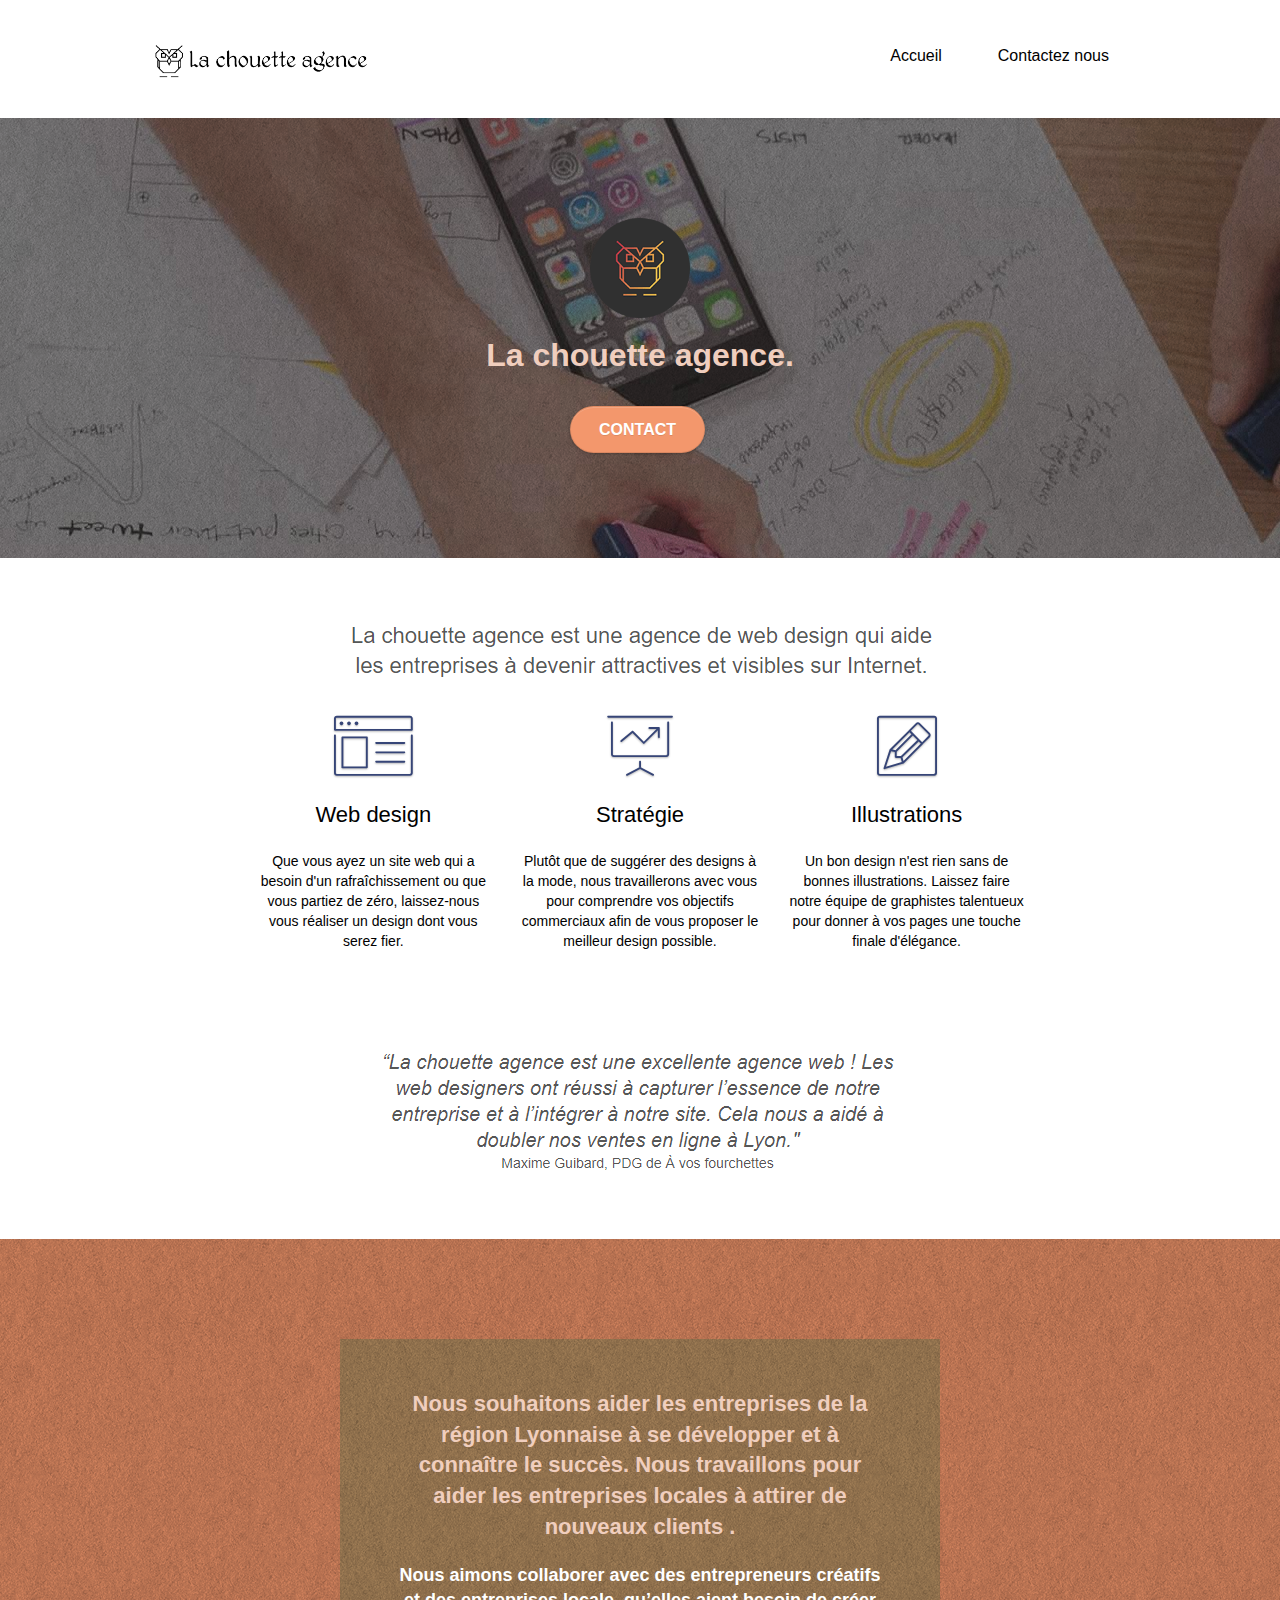
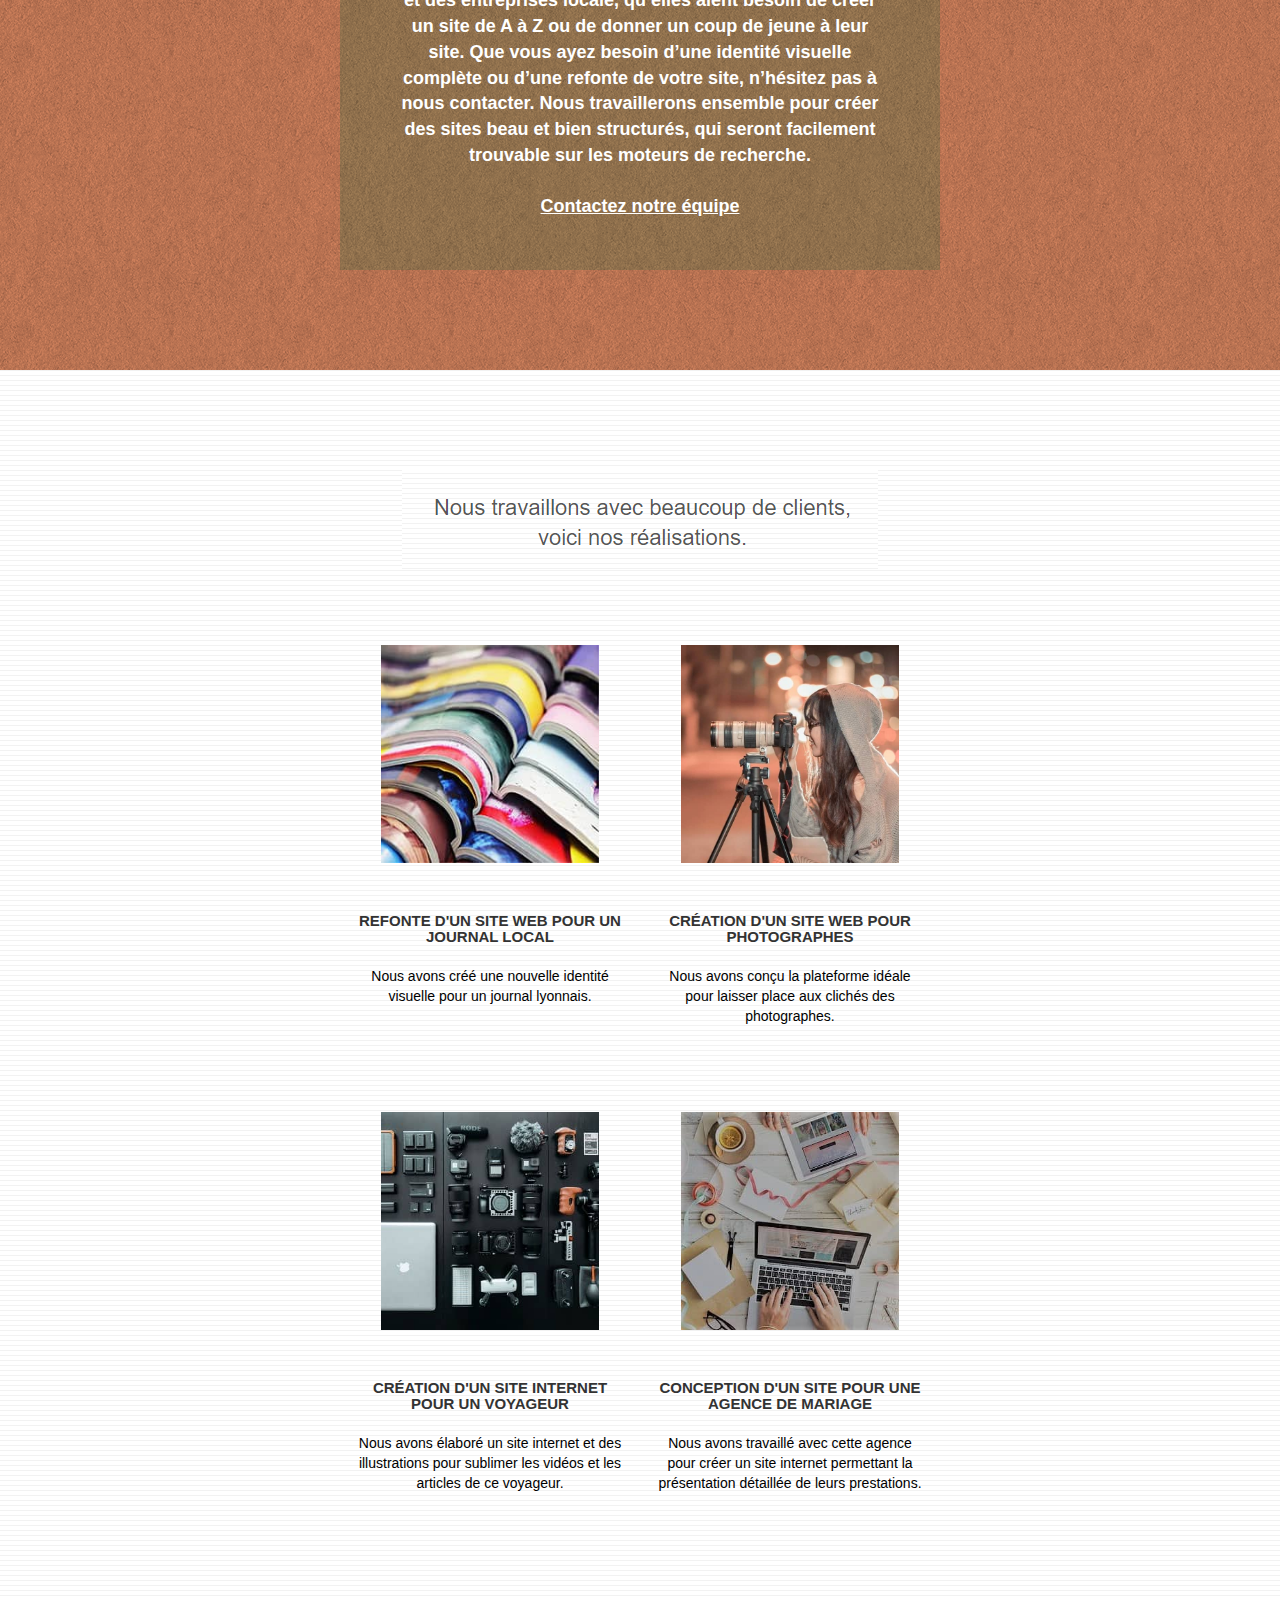
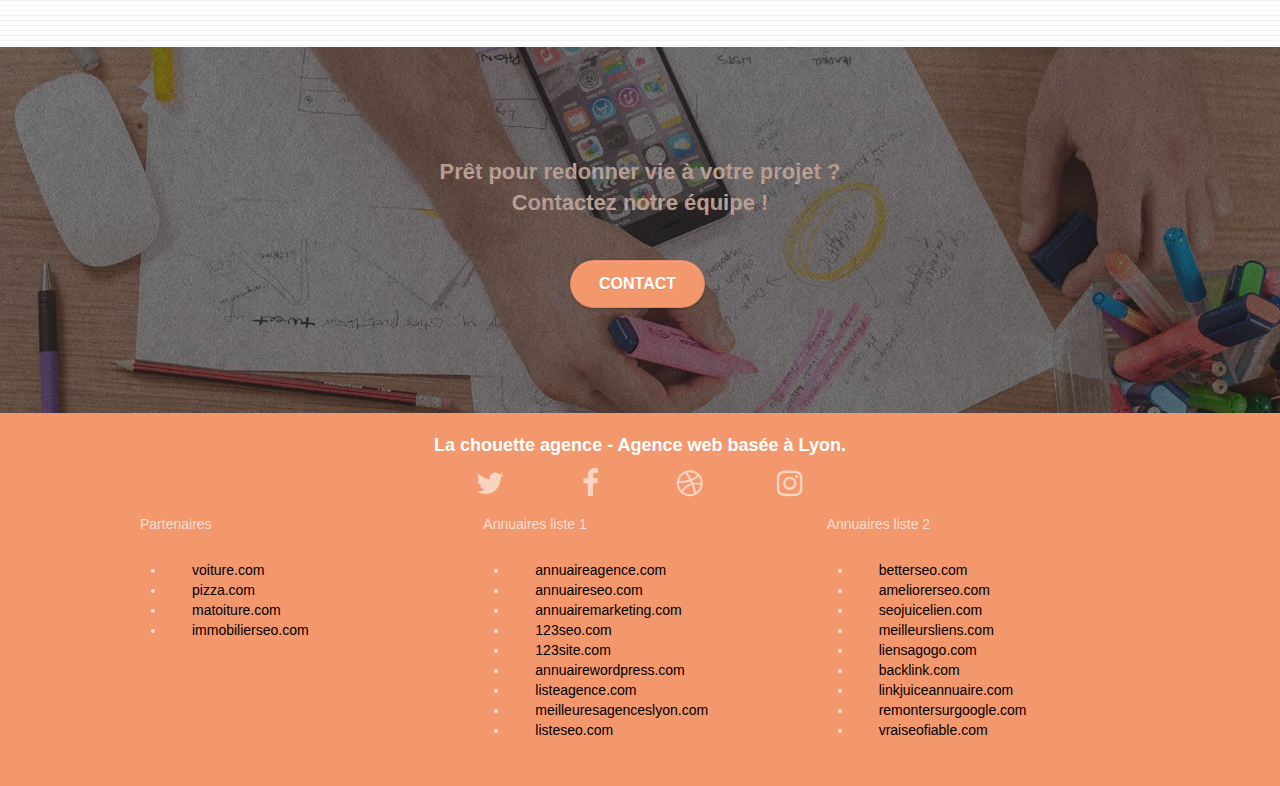
<file: index.html>
<!DOCTYPE html>
<html lang="fr">
  <head>
    <meta charset="utf-8" />
    <meta
      name="keywords"
      content="seo, google, site web, site internet, agence design lyon, agence design, agence design,agence design,agence design,agence design,agence design,agence design,agence design,agence design"
    />
    <meta
      name="description"
      content="La chouette agence est une agence de web design qui aide les entreprises à devenir attractives et visibles sur Internet."
    />
    <meta
      name="viewport"
      content="width=device-width, initial-scale=1.0, viewport-fit=cover"
    />
    <link rel="shortcut icon" type="image/png" href="favicon.jpg" />

    <link rel="stylesheet" type="text/css" href="./css/bootstrap.css" />
    <link rel="stylesheet" type="text/css" href="style.css" />
    <link rel="stylesheet" type="text/css" href="./css/font-awesome.css" />
    <link rel="stylesheet" type="text/css" href="./css/et-line.css" />

    <script defer src="./js/jquery-2.1.0.js"></script>
    <script defer src="./js/bootstrap.js"></script>
    <script defer src="./js/blocs.js"></script>
    <script defer src="./js/jquery.touchSwipe.js"></script>
    <script async src="./js/gmaps.js"></script>

    <title>Entreprise webdesign Lyon La Chouette Agence</title>

    <!-- Analytics -->

    <!-- Analytics END -->
  </head>
  <body>
    <!-- Principal conteneur -->
    <div class="page-container">
      <!-- bloc-0 -->
      <div class="bloc bgc-white l-bloc" id="bloc-0">
        <div class="container bloc-sm">
          <nav class="navbar row">
            <div class="navbar-header">
              <a class="navbar-brand" href="index.html"
                ><img
                  src="img/la-chouette-agence.png"
                  alt="logo la chouette agence"
                  height="40"
              /></a>
              <button
                id="nav-toggle"
                type="button"
                class="ui-navbar-toggle navbar-toggle"
                data-toggle="collapse"
                data-target=".navbar-1"
              >
                <span class="sr-only">Toggle navigation</span
                ><span class="icon-bar"></span><span class="icon-bar"></span
                ><span class="icon-bar"></span>
              </button>
            </div>
            <div class="collapse navbar-collapse navbar-1 special-dropdown-nav">
              <ul class="site-navigation nav navbar-nav">
                <li>
                  <a href="index.html">Accueil</a>
                </li>
                <li></li>
                <li>
                  <a href="contact.html">Contactez nous</a>
                </li>
              </ul>
            </div>
          </nav>
        </div>
      </div>
      <!-- bloc-0 END -->

      <!-- bloc-1-presentation -->
      <div
        class="
          bloc
          bgc-dark-slate-blue
          bg-banniere
          d-bloc
          bg-t-edge
          bloc-bg-texture
          texture-paper
          b-parallax
        "
        id="bloc-1-hero"
      >
        <div class="container bloc-lg">
          <div class="row tight-width-whitespace">
            <div class="col-sm-12">
              <img
                src="img/logo.png"
                class="center-block image-resize-mode"
                width="100"
                alt="logo menu"
              />
              <h1 class="text-center hero-bloc-text tc-white">
                La chouette agence.
              </h1>
              <div class="text-center">
                <a
                  href="contact.html"
                  class="
                    btn btn-lg btn-clean btn-rd
                    cta-hero
                    btn-atomic-tangerine
                  "
                  id="cta-hero"
                  >Contact</a
                >
              </div>
            </div>
          </div>
        </div>
      </div>
      <!-- bloc-1-presentation END -->

      <!-- bloc-2-services -->
      <div class="bloc bgc-white l-bloc" id="bloc-2-services">
        <div class="container bloc-md">
          <div class="row">
            <div class="col-sm-12 text-center">
              <img alt="web design" src="img/title.png" />
            </div>
          </div>
          <div class="row voffset-lg med-width-whitespace">
            <div class="col-sm-4">
              <div class="text-center">
                <span
                  class="
                    et-icon-browser
                    sm-shadow
                    icon-dark-slate-blue
                    icons
                    icon-lg
                  "
                ></span>
              </div>
              <h2 class="mg-md text-center">Web design</h2>
              <p class="text-center">
                Que vous ayez un site web qui a besoin d'un rafraîchissement ou
                que vous partiez de zéro, laissez-nous vous réaliser un design
                dont vous serez fier.
              </p>
            </div>
            <div class="col-sm-4">
              <div class="text-center">
                <span
                  class="
                    et-icon-presentation
                    sm-shadow
                    icon-dark-slate-blue
                    icons
                    icon-lg
                  "
                ></span>
              </div>
              <h2 class="mg-md text-center">Stratégie</h2>
              <p class="text-center">
                Plutôt que de suggérer des designs à la mode, nous travaillerons
                avec vous pour comprendre vos objectifs commerciaux afin de vous
                proposer le meilleur design possible.<br />
              </p>
            </div>
            <div class="col-sm-4">
              <div class="text-center">
                <span
                  class="
                    et-icon-edit
                    sm-shadow
                    icon-dark-slate-blue
                    icons
                    icon-lg
                  "
                ></span>
              </div>
              <h2 class="mg-md text-center">Illustrations</h2>
              <p class="text-center">
                Un bon design n'est rien sans de bonnes illustrations. Laissez
                faire notre équipe de graphistes talentueux pour donner à vos
                pages une touche finale d'élégance.
              </p>
            </div>
          </div>
          <div class="row voffset-lg voffset">
            <div class="col-xs-12 col-md-8 col-md-offset-2 text-center">
              <img alt="Illustrations" src="img/citation.png" />
            </div>
          </div>
        </div>
      </div>
      <!-- bloc-2-services END -->

      <!-- bloc-3-what-i-do -->
      <div
        class="
          bloc
          tc-white
          bgc-atomic-tangerine
          bg-presentation
          d-bloc
          bloc-bg-texture
          texture-paper
          b-parallax
        "
        id="bloc-3-what-i-do"
      >
        <div class="container bloc-lg">
          <div class="row tight-width-whitespace black-background">
            <div class="col-sm-12">
              <h2 class="mg-md text-center tc-white">
                Nous souhaitons aider les entreprises de la région Lyonnaise à
                se développer et à connaître le succès. Nous travaillons pour
                aider les entreprises locales à attirer de nouveaux clients .<br />
              </h2>
              <p class="text-center white">
                Nous aimons collaborer avec des entrepreneurs créatifs et des
                entreprises locale, qu’elles aient besoin de créer un site de A
                à Z ou de donner un coup de jeune à leur site. Que vous ayez
                besoin d’une identité visuelle complète ou d’une refonte de
                votre site, n’hésitez pas à nous contacter. Nous travaillerons
                ensemble pour créer des sites beau et bien structurés, qui
                seront facilement trouvable sur les moteurs de recherche.
                <br /><br /><a class="ltc-white bold-link" href="contact.html"
                  >Contactez notre équipe</a
                ><br />
              </p>
            </div>
          </div>
        </div>
      </div>
      <!-- bloc-3-what-i-do END -->

      <!-- bloc-4-portfolio -->
      <div
        class="bloc bgc-white bg-lines-h2-bg bg-repeat l-bloc"
        id="bloc-4-portfolio"
      >
        <div class="container bloc-lg">
          <div class="row">
            <div class="col-sm-12 text-center">
              <img alt="stratégie web" src="img/title2.png" />
            </div>
          </div>
          <div class="row tight-width-whitespace portfolio-row">
            <div class="col-sm-6">
              <a
                href="#"
                data-lightbox="img/1.jpg"
                data-gallery-id="gallery-1"
                data-caption="Refonte d'un site web pour un journal local"
                data-frame="snapshot-lb"
                ><img
                  src="img/1.jpg"
                  alt="refonte site web pour un journal local"
                  class="img-responsive portfolio-thumb"
              /></a>
              <h3 class="mg-md text-center">
                Refonte d'un site web pour un journal local
              </h3>
              <p class="text-center">
                Nous avons créé une nouvelle identité visuelle pour un journal
                lyonnais.
              </p>
            </div>
            <div class="col-sm-6">
              <a
                href="#"
                data-lightbox="img/2.jpg"
                data-gallery-id="gallery-1"
                data-caption="Création d'un site web pour photographes"
                data-frame="snapshot-lb"
                ><img
                  src="img/2.jpg"
                  class="img-responsive portfolio-thumb"
                  alt="Création d'un site web pour photographes"
              /></a>
              <h3 class="mg-md text-center">
                Création d'un site web pour photographes
              </h3>
              <p class="text-center">
                Nous avons conçu la plateforme idéale pour laisser place aux
                clichés des photographes.
              </p>
            </div>
          </div>
          <div class="row tight-width-whitespace portfolio-row">
            <div class="col-sm-6">
              <a
                href="#"
                data-lightbox="img/3.jpg"
                data-gallery-id="gallery-1"
                data-caption="Création d'un site internet pour un voyageur"
                data-frame="snapshot-lb"
                ><img
                  src="img/3.jpg"
                  class="img-responsive portfolio-thumb"
                  alt="Création d'un site web pour voyageur"
              /></a>
              <h3 class="mg-md text-center">
                Création d'un site internet pour un voyageur
              </h3>
              <p class="text-center">
                Nous avons élaboré un site internet et des illustrations pour
                sublimer les vidéos et les articles de ce voyageur.
              </p>
            </div>
            <div class="col-sm-6">
              <a
                href="#"
                data-lightbox="img/4.jpg"
                data-gallery-id="gallery-1"
                data-caption="Conception d'un site pour une agence de mariage"
                data-frame="snapshot-lb"
                ><img
                  src="img/4.jpg"
                  class="img-responsive portfolio-thumb"
                  alt="Création d'un site web pour agence de mariage"
              /></a>
              <h3 class="mg-md text-center">
                Conception d'un site pour une agence de mariage
              </h3>
              <p class="text-center">
                Nous avons travaillé avec cette agence pour créer un site
                internet permettant la présentation détaillée de leurs
                prestations.
              </p>
            </div>
          </div>
        </div>
      </div>
      <!-- bloc-4-portfolio END -->

      <!-- bloc-5-cta -->
      <div
        class="
          bloc
          bgc-dark-slate-blue
          bg-banniere
          d-bloc
          bloc-bg-texture
          texture-paper
        "
        id="bloc-5-cta"
      >
        <div class="container bloc-lg">
          <div class="row">
            <h2 class="mg-md text-center tc-white">
              Prêt pour redonner vie à votre projet ?<br />Contactez notre
              équipe !
            </h2>
            <div class="col-sm-12 text-center">
              <a
                href="contact.html"
                class="
                  btn btn-atomic-tangerine btn-clean btn-rd btn-lg
                  cta-hero
                "
                >Contact</a
              >
            </div>
          </div>
        </div>
      </div>
      <!-- bloc-5-cta END -->

      <!-- Footer - bloc-8 -->
      <div class="bloc bgc-atomic-tangerine d-bloc" id="bloc-8">
        <div class="container bloc-sm">
          <div class="row">
            <div class="col-sm-12">
              <p class="text-center white">
                La chouette agence - Agence web basée à Lyon.<br />
              </p>
              <div class="row row-no-gutters social">
                <div class="col-sm-3">
                  <div class="text-center">
                    <a class="social" href="index.html"
                      ><span class="fa fa-twitter icon-md"></span
                    ></a>
                  </div>
                </div>
                <div class="col-sm-3">
                  <div class="text-center">
                    <a class="social" href="index.html"
                      ><span class="fa fa-facebook icon-md"></span
                    ></a>
                  </div>
                </div>
                <div class="col-sm-3">
                  <div class="text-center">
                    <a class="social" href="index.html"
                      ><span class="fa fa-dribbble icon-md"></span
                    ></a>
                  </div>
                </div>
                <div class="col-sm-3">
                  <div class="text-center">
                    <a class="social" href="index.html"
                      ><span class="fa fa-instagram icon-md"></span
                    ></a>
                  </div>
                </div>
              </div>
              <div class="row">
                <div class="col-sm-4">
                  Partenaires
                  <ul>
                    <li><a href="voiture.com">voiture.com</a></li>
                    <li><a href="pizza.com">pizza.com</a></li>
                    <li><a href="matoiture.com">matoiture.com</a></li>
                    <li><a href="immobilierseo.com">immobilierseo.com</a></li>
                  </ul>
                </div>
                <div class="col-sm-4">
                  Annuaires liste 1
                  <ul>
                    <li><a href="annuaireagence.com">annuaireagence.com</a></li>
                    <li><a href="annuaireseo.com">annuaireseo.com</a></li>
                    <li>
                      <a href="annuairemarketing.com">annuairemarketing.com</a>
                    </li>
                    <li><a href="123seoture.com">123seo.com</a></li>
                    <li><a href="123site.com">123site.com</a></li>
                    <li>
                      <a href="annuairewordpress.com">annuairewordpress.com</a>
                    </li>
                    <li><a href="listeagence.com">listeagence.com</a></li>
                    <li>
                      <a href="meilleuresagenceslyon.com"
                        >meilleuresagenceslyon.com</a
                      >
                    </li>
                    <li><a href="listeseo.com">listeseo.com</a></li>
                  </ul>
                </div>
                <div class="col-sm-4">
                  Annuaires liste 2
                  <ul>
                    <li><a href="betterseo.com">betterseo.com</a></li>
                    <li><a href="ameliorerseo.com">ameliorerseo.com</a></li>
                    <li><a href="seojuicelien.com">seojuicelien.com</a></li>
                    <li><a href="meilleursliens.com">meilleursliens.com</a></li>
                    <li><a href="liensagogo.com">liensagogo.com</a></li>
                    <li><a href="backlink.com">backlink.com</a></li>
                    <li>
                      <a href="linkjuiceannuaire.com">linkjuiceannuaire.com</a>
                    </li>
                    <li>
                      <a href="remontersurgoogle.com">remontersurgoogle.com</a>
                    </li>
                    <li><a href="vraiseofiable.com">vraiseofiable.com</a></li>
                  </ul>
                </div>
              </div>
            </div>
          </div>
        </div>
      </div>
      <!-- Footer - bloc-8 END -->
    </div>
    <!-- Principal conteneur END -->
  </body>
</html>
</file>
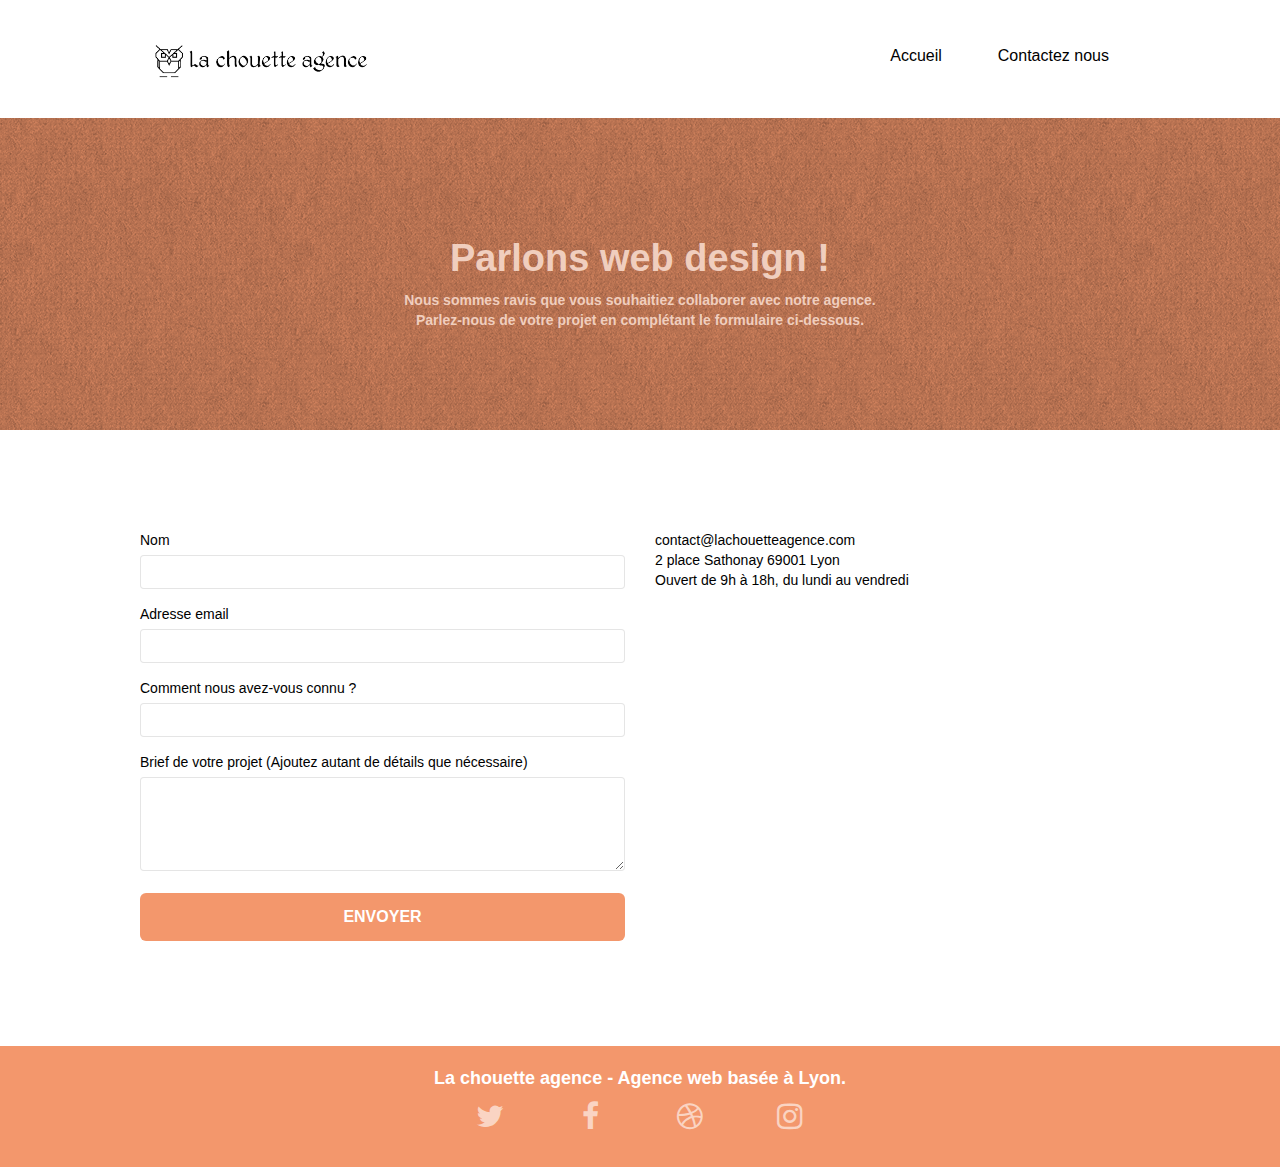
<file: contact.html>
<!DOCTYPE html>
<html lang="fr">
  <head>
    <meta charset="utf-8" />
    <meta name="keywords" content="" />
    <meta name="description" content="" />
    <meta
      name="viewport"
      content="width=device-width, initial-scale=1.0, viewport-fit=cover"
    />
    <link rel="shortcut icon" type="image/png" href="favicon.jpg" />

    <link rel="stylesheet" type="text/css" href="./css/bootstrap.css" />
    <link rel="stylesheet" type="text/css" href="style.css" />
    <link rel="stylesheet" type="text/css" href="./css/font-awesome.css" />
    <link rel="stylesheet" type="text/css" href="./css/et-line.css" />

    <script src="./js/jquery-2.1.0.js"></script>
    <script src="./js/bootstrap.js"></script>
    <script src="./js/blocs.js"></script>
    <script src="./js/jqBootstrapValidation.js"></script>
    <script src="./js/formHandler.js"></script>

    <title>Contactez nous</title>

    <!-- Analytics -->

    <!-- Analytics END -->
  </head>
  <body>
    <!-- Principal conteneur -->
    <div class="page-container">
      <!-- bloc-0 -->
      <div class="bloc bgc-white l-bloc" id="bloc-0">
        <div class="container bloc-sm">
          <nav class="navbar row">
            <div class="navbar-header">
              <a class="navbar-brand" href="index.html"
                ><img
                  src="img/la-chouette-agence.png"
                  alt="logo la chouette agence"
                  height="40"
              /></a>
              <button
                id="nav-toggle"
                type="button"
                class="ui-navbar-toggle navbar-toggle"
                data-toggle="collapse"
                data-target=".navbar-1"
              >
                <span class="sr-only">Toggle navigation</span
                ><span class="icon-bar"></span><span class="icon-bar"></span
                ><span class="icon-bar"></span>
              </button>
            </div>
            <div class="collapse navbar-collapse navbar-1 special-dropdown-nav">
              <ul class="site-navigation nav navbar-nav">
                <li>
                  <a href="index.html">Accueil</a>
                </li>
                <li></li>
                <li>
                  <a href="contact.html">Contactez nous</a>
                </li>
              </ul>
            </div>
          </nav>
        </div>
      </div>
      <!-- bloc-0 END -->

      <!-- bloc-6 -->
      <div
        class="
          bloc
          bg-dots-bg bg-repeat
          bgc-atomic-tangerine
          d-bloc
          bloc-bg-texture
          texture-paper
        "
        id="bloc-6"
      >
        <div class="container bloc-lg">
          <div class="row">
            <div class="col-sm-12">
              <h1 class="text-center hero-bloc-text tc-white">
                Parlons web design !
              </h1>
              <p class="text-center mg-lg tc-white tight-width-whitespace">
                Nous sommes ravis que vous souhaitiez collaborer avec notre
                agence.<br />
                Parlez-nous de votre projet en complétant le formulaire
                ci-dessous.
              </p>
            </div>
          </div>
        </div>
      </div>
      <!-- bloc-6 END -->

      <!-- bloc-7 -->
      <div class="bloc bgc-white l-bloc" id="bloc-7">
        <div class="container bloc-lg">
          <div class="row">
            <div class="col-sm-6">
              <form
                id="form_1"
              >
                <div class="form-group">
                  <label> Nom </label>
                  <input id="name" class="form-control" required />
                </div>
                <div class="form-group">
                  <label> Adresse email </label>
                  <input
                    id="email"
                    class="form-control"
                    type="email"
                    required
                  />
                </div>
                <div class="form-group">
                  <label> Comment nous avez-vous connu ? </label>
                  <input
                    class="form-control"
                    type="email"
                    required
                    id="input_504"
                  />
                </div>
                <div class="form-group">
                  <label>
                    Brief de votre projet (Ajoutez autant de détails que
                    nécessaire)<br /> </label
                  ><textarea
                    id="message"
                    class="form-control"
                    rows="4"
                    cols="50"
                    required
                  ></textarea>
                </div>
                <button
                  class="
                    bloc-button
                    btn btn-lg btn-block
                    cta-hero
                    btn-atomic-tangerine
                  "
                  type="submit"
                >
                  Envoyer
                </button>
              </form>
            </div>
            <div class="col-sm-6">
              <p>
                contact@lachouetteagence.com<br />2 place Sathonay 69001 Lyon<br />Ouvert
                de 9h à 18h, du lundi au vendredi<br />
              </p>
            </div>
          </div>
        </div>
      </div>
      <!-- bloc-7 END -->

      <!-- ScrollToTop Button -->
      <a class="bloc-button btn btn-d scrollToTop" onclick="scrollToTarget('1')"
        ><span class="fa fa-chevron-up"></span
      ></a>
      <!-- ScrollToTop Button END-->

      <!-- Footer - bloc-8 -->
      <div class="bloc bgc-atomic-tangerine d-bloc" id="bloc-8">
        <div class="container bloc-sm">
          <div class="row">
            <div class="col-sm-12">
              <p class="text-center white">
                La chouette agence - Agence web basée à Lyon.<br />
              </p>
              <div class="row row-no-gutters social">
                <div class="col-sm-3">
                  <div class="text-center">
                    <a class="social" href="index.html"
                      ><span class="fa fa-twitter icon-md"></span
                    ></a>
                  </div>
                </div>
                <div class="col-sm-3">
                  <div class="text-center">
                    <a class="social" href="index.html"
                      ><span class="fa fa-facebook icon-md"></span
                    ></a>
                  </div>
                </div>
                <div class="col-sm-3">
                  <div class="text-center">
                    <a class="social" href="index.html"
                      ><span class="fa fa-dribbble icon-md"></span
                    ></a>
                  </div>
                </div>
                <div class="col-sm-3">
                  <div class="text-center">
                    <a class="social" href="index.html"
                      ><span class="fa fa-instagram icon-md"></span
                    ></a>
                  </div>
                </div>
              </div>
            </div>
          </div>
        </div>
      </div>
      <!-- Footer - bloc-8 END -->
    </div>
    <!-- Principal conteneur END -->
  </body>
</html>
</file>
<file: style.css>
body {
  margin: 0;
  padding: 0;
  background: #fff;
  overflow-x: hidden;
  -webkit-font-smoothing: antialiased;
  -moz-osx-font-smoothing: grayscale;
}

a,
button {
  transition: all 0.3s ease-in-out;
  outline: none !important;
}

a:hover {
  text-decoration: none;
  cursor: pointer;
}

#page-loading-blocs-notifaction {
  position: fixed;
  top: 0;
  bottom: 0;
  width: 100%;
  z-index: 100000;
  background: #ffffff url("img/pageload-spinner.gif") no-repeat center center;
}

.bloc {
  width: 100%;
  clear: both;
  background: 50% 50% no-repeat;
  padding: 0 50px;
  -webkit-background-size: cover;
  -moz-background-size: cover;
  -o-background-size: cover;
  background-size: cover;
  position: relative;
}

.bloc .container {
  padding-left: 0;
  padding-right: 0;
}

.bloc-lg {
  padding: 100px 50px;
}

.bloc-md {
  padding: 50px;
}

.bloc-sm {
  padding: 20px 50px;
}

.bg-center,
.bg-l-edge,
.bg-r-edge,
.bg-t-edge,
.bg-b-edge,
.bg-tl-edge,
.bg-bl-edge,
.bg-tr-edge,
.bg-br-edge,
.bg-repeat {
  -webkit-background-size: auto !important;
  -moz-background-size: auto !important;
  -o-background-size: auto !important;
  background-size: auto !important;
}

.bg-repeat {
  background: repeat;
}

.bg-t-edge {
  background: top no-repeat;
}

.bloc-bg-texture::before {
  content: "";
  background-size: 2px 2px;
  position: absolute;
  top: 0;
  bottom: 0;
  left: 0;
  right: 0;
}

.texture-paper::before {
  background: url("img/texture-paper.png");
  background-size: 280px 280px;
}

.b-parallax {
  background-attachment: fixed;
}

.d-bloc {
  color: rgba(255, 255, 255, 0.7);
}

.d-bloc button:hover {
  color: rgba(255, 255, 255, 0.9);
}

.d-bloc .icon-round,
.d-bloc .icon-square,
.d-bloc .icon-rounded,
.d-bloc .icon-semi-rounded-a,
.d-bloc .icon-semi-rounded-b {
  border-color: rgba(255, 255, 255, 0.9);
}

.d-bloc .divider-h span {
  border-color: rgba(255, 255, 255, 0.2);
}

.d-bloc .a-btn,
.d-bloc .navbar a,
.d-bloc .navbar-brand,
.d-bloc a .icon-sm,
.d-bloc a .icon-md,
.d-bloc a .icon-lg,
.d-bloc a .icon-xl,
.d-bloc h1 a,
.d-bloc h2 a,
.d-bloc h3 a,
.d-bloc h4 a,
.d-bloc h5 a,
.d-bloc h6 a,
.d-bloc p a {
  color: rgba(255, 255, 255, 0.6);
}

.d-bloc .a-btn:hover,
.d-bloc .navbar a:hover,
.d-bloc .navbar-brand:hover,
.d-bloc a:hover .icon-sm,
.d-bloc a:hover .icon-md,
.d-bloc a:hover .icon-lg,
.d-bloc a:hover .icon-xl,
.d-bloc h1 a:hover,
.d-bloc h2 a:hover,
.d-bloc h3 a:hover,
.d-bloc h4 a:hover,
.d-bloc h5 a:hover,
.d-bloc h6 a:hover,
.d-bloc p a:hover {
  color: rgba(255, 255, 255, 1);
}

.d-bloc .navbar-toggle .icon-bar {
  background: rgba(255, 255, 255, 1);
}

.d-bloc .btn-wire,
.d-bloc .btn-wire:hover {
  color: rgba(255, 255, 255, 1);
  border-color: rgba(255, 255, 255, 1);
}

.d-bloc .panel {
  color: rgba(0, 0, 0, 0.5);
}

.d-bloc .panel button:hover {
  color: rgba(0, 0, 0, 0.7);
}

.d-bloc .panel icon {
  border-color: rgba(0, 0, 0, 0.7);
}

.d-bloc .panel .divider-h span {
  border-color: rgba(0, 0, 0, 0.1);
}

.d-bloc .panel .a-btn {
  color: rgba(0, 0, 0, 0.6);
}

.d-bloc .panel .a-btn:hover {
  color: rgba(0, 0, 0, 1);
}

.d-bloc .panel .btn-wire,
.d-bloc .panel .btn-wire:hover {
  color: rgba(0, 0, 0, 0.7);
  border-color: rgba(0, 0, 0, 0.3);
}

.d-bloc .panel,
.l-bloc {
  color: rgba(0, 0, 0, 0.5);
}

.d-bloc .panel button:hover,
.l-bloc button:hover {
  color: rgba(0, 0, 0, 0.7);
}

.l-bloc .icon-round,
.l-bloc .icon-square,
.l-bloc .icon-rounded,
.l-bloc .icon-semi-rounded-a,
.l-bloc .icon-semi-rounded-b {
  border-color: rgba(0, 0, 0, 0.7);
}

.d-bloc .panel .divider-h span,
.l-bloc .divider-h span {
  border-color: rgba(0, 0, 0, 0.1);
}

.d-bloc .panel .a-btn,
.l-bloc .a-btn,
.l-bloc .navbar a,
.l-bloc .navbar-brand,
.l-bloc a .icon-sm,
.l-bloc a .icon-md,
.l-bloc a .icon-lg,
.l-bloc a .icon-xl,
.l-bloc h1 a,
.l-bloc h2 a,
.l-bloc h3 a,
.l-bloc h4 a,
.l-bloc h5 a,
.l-bloc h6 a,
.l-bloc p a {
  color: rgba(0, 0, 0, 0.6);
}

.d-bloc .panel .a-btn:hover,
.l-bloc .a-btn:hover,
.l-bloc .navbar a:hover,
.l-bloc .navbar-brand:hover,
.l-bloc a:hover .icon-sm,
.l-bloc a:hover .icon-md,
.l-bloc a:hover .icon-lg,
.l-bloc a:hover .icon-xl,
.l-bloc h1 a:hover,
.l-bloc h2 a:hover,
.l-bloc h3 a:hover,
.l-bloc h4 a:hover,
.l-bloc h5 a:hover,
.l-bloc h6 a:hover,
.l-bloc p a:hover {
  color: rgba(0, 0, 0, 1);
}

.l-bloc .navbar-toggle .icon-bar {
  color: rgba(0, 0, 0, 0.6);
}

.d-bloc .panel .btn-wire,
.d-bloc .panel .btn-wire:hover,
.l-bloc .btn-wire,
.l-bloc .btn-wire:hover {
  color: rgba(0, 0, 0, 0.7);
  border-color: rgba(0, 0, 0, 0.3);
}

.voffset {
  margin-top: 30px;
}

.voffset-lg {
  margin-top: 80px;
}

.row-no-gutters {
  margin-right: 0;
  margin-left: 0;
}

.row.row-no-gutters > [class^="col-"],
.row.row-no-gutters > [class*=" col-"] {
  padding-right: 0;
  padding-left: 0;
}

#bloc-1-hero h1 {
  font-size: 32px;
}

.navbar {
  margin-bottom: 0;
  z-index: 1;
}

.navbar-brand {
  height: auto;
  padding: 3px 15px;
  font-size: 25px;
  font-weight: normal;
  font-weight: 600;
  line-height: 44px;
}

.navbar-brand img {
  max-height: 200px;
  margin: 0 5px 0 0;
  display: inline;
}

.navbar-brand img[src$="svg"] {
  min-width: 100px;
}

.nav-center .navbar-brand img {
  margin: 0;
}

.navbar .nav {
  padding-top: 2px;
  margin-right: -16px;
  float: right;
  z-index: 1;
}

.nav > li {
  float: left;
  margin-top: 4px;
  font-size: 16px;
}

.navbar-nav .open .dropdown-menu > li > a {
  text-align: inherit;
}

.nav > li a:hover,
.nav > li a:focus {
  background: #f3976c;
}

.navbar-toggle {
  margin: 10px 10px 0 0;
  border: 0px;
}

.navbar-toggle:hover {
  background: transparent !important;
}

.navbar-toggle .icon-bar {
  background-color: rgba(0, 0, 0, 0.5);
  width: 26px;
}

.nav-invert .navbar .nav {
  float: left;
}

.nav-invert .navbar-header,
.nav-invert .navbar-brand {
  float: right;
  position: relative;
  z-index: 2;
}

@media (min-width: 768px) {
  .site-navigation {
    position: absolute;
    top: 50%;
    right: 20px;
    transform: translate(0, -50%);
    -webkit-transform: translateY(-50%);
  }
  .nav > li .dropdown-menu a,
  .nav > li .dropdown-menu a:hover {
    color: #484848;
  }
  .nav-invert .site-navigation {
    left: 0;
    right: 0;
  }
  .nav-center {
    text-align: center;
  }
  .nav-center .navbar-header {
    width: 100%;
  }
  .nav-center .navbar-header,
  .nav-center .navbar-brand,
  .nav-center .nav > li {
    float: none;
    display: inline-block;
  }
  .nav-center .site-navigation {
    position: relative;
    width: 100%;
    right: 0;
    margin-right: 0px;
    margin-top: 20px;
  }
  .nav-center.mini-nav .navbar-toggle {
    float: none;
    margin: 10px auto 0;
  }
}

.nav > li > .dropdown a {
  background: none !important;
  display: block;
  padding: 14px 15px;
}

nav .caret {
  margin: 0 5px;
}

.dropdown-menu .dropdown-menu {
  top: -8px;
  left: 100%;
}

.dropdown-menu .dropmenu-flow-right {
  top: 100%;
  left: 0;
  margin-left: -1px;
  border-top-left-radius: 0;
  border-top-right-radius: 0;
}

.dropdown-menu .dropdown span {
  border: 4px solid black;
  border-top-color: transparent;
  border-right-color: transparent;
  border-bottom-color: transparent;
  margin: 6px -5px 0 0 !important;
  float: right;
}

.mg-md {
  margin-top: 10px;
  margin-bottom: 20px;
}

.mg-lg {
  margin-top: 10px;
  margin-bottom: 40px;
}

.btn {
  margin: 0 5px 5px 0;
}

.btn.pull-right {
  margin: 0 0 5px 5px;
}

.btn-d,
.btn-d:hover,
.btn-d:focus {
  color: #fff;
  background: rgba(0, 0, 0, 0.3);
}

button {
  outline: none !important;
}

.btn-rd {
  border-radius: 40px;
}

.btn-clean {
  border: 1px solid rgba(0, 0, 0, 0.08);
  border-bottom-color: rgba(0, 0, 0, 0.1);
  text-shadow: 0 1px 0 rgba(0, 0, 1, 0.1);
  box-shadow: 0 1px 3px rgba(0, 0, 1, 0.25),
    inset 0 1px 0 0 rgba(255, 255, 255, 0.15);
}

.icon-md {
  font-size: 30px !important;
}

.icon-lg {
  font-size: 60px !important;
}

.sm-shadow {
  text-shadow: 0 1px 2px rgba(0, 0, 0, 0.3);
}

.panel-sq,
.panel-sq .panel-heading,
.panel-sq .panel-footer {
  border-radius: 0;
}

.panel-rd {
  border-radius: 30px;
}

.panel-rd .panel-heading {
  border-radius: 29px 29px 0 0;
}

.panel-rd .panel-footer {
  border-radius: 0 0 29px 29px;
}

.form-control {
  border-color: rgba(0, 0, 0, 0.1);
  box-shadow: none;
}

.scrollToTop {
  width: 40px;
  height: 40px;
  position: fixed;
  bottom: 20px;
  right: 20px;
  opacity: 0;
  z-index: 500;
  transition: all 0.3s ease-in-out;
}

.scrollToTop span {
  margin-top: 6px;
}

.showScrollTop {
  font-size: 14px;
  opacity: 1;
}

a[data-lightbox] {
  position: relative;
  display: block;
  text-align: center;
}

a[data-lightbox]:hover::before {
  content: "+";
  font-family: "HelveticaNeue-Light", "Helvetica Neue Light", "Helvetica Neue",
    Helvetica, Arial;
  font-size: 32px;
  width: 50px;
  height: 50px;
  margin-left: -25px;
  border-radius: 50%;
  background: rgba(0, 0, 0, 0.6);
  color: #fff;
  font-weight: 100;
  z-index: 1;
  position: absolute;
  top: 50%;
  transform: translateY(-50%);
  -webkit-transform: translateY(-50%);
}

a[data-lightbox]:hover img {
  opacity: 0.6;
  -webkit-animation-fill-mode: none;
  animation-fill-mode: none;
}

#lightbox-modal {
  display: flex;
  align-items: center;
}

#lightbox-modal .modal-dialog {
  width: 90%;
  max-width: 900px;
  margin: 0 auto 0;
}

#lightbox-modal .modal-dialog img {
  max-height: 90vh;
  margin: 0 auto;
}

.lightbox-caption {
  padding: 20px;
  color: #fff;
  background: rgba(0, 0, 0, 0.5);
  position: absolute;
  left: 15px;
  right: 15px;
  bottom: 5px;
}

.close-lightbox {
  color: #fff;
  font-size: 30px;
  position: absolute;
  top: 20px;
  right: 20px;
  z-index: 20;
  background: rgba(0, 0, 0, 0.5);
  border: none;
  line-height: 30px;
  padding: 0 9px 5px;
  opacity: 0.3;
}

.close-lightbox:hover,
.next-lightbox:hover,
.prev-lightbox:hover {
  opacity: 1;
  color: #fff;
}

.next-lightbox,
.prev-lightbox {
  font-size: 20px;
  color: rgba(255, 255, 255, 0.9);
  background: rgba(0, 0, 0, 0.5);
  transition: all 0.2s ease-in-out;
  position: absolute;
  top: 45%;
  z-index: 1;
  opacity: 0.4;
}

.next-lightbox {
  padding: 6px 8px 1px 13px;
  right: 25px;
}

.prev-lightbox {
  padding: 6px 13px 1px 10px;
  left: 25px;
}

.snapshot-lb .modal-body {
  padding-bottom: 45px;
}

.snapshot-lb .lightbox-caption {
  padding: 0;
  color: rgba(0, 0, 0, 0.5);
  background: none;
}

h1,
h2,
h3,
h4,
h5,
h6,
p,
label,
.btn,
a {
  font-family: "helvetica";
  font-weight: 400;
  color: black !important;
}

.container {
  max-width: 1000px;
}

.hero-bloc-text {
  font-size: 38px;
}

.hero-bloc-text-sub {
  font-size: 36px;
}

.statement-bloc-text {
  line-height: 26px;
  font-style: italic;
  font-size: 20px;
  text-align: center;
  font-weight: lighter;
  max-width: 520px;
  margin: auto auto auto auto;
}

p {
  font-size: 14px;
}

.tight-width-whitespace {
  max-width: 600px;
  margin: auto auto auto auto;
}

.h1 {
  font-size: 20px;
  font-family: "Open Sans";
}

.cta-hero {
  margin-top: 22px;
  color: #ffffff !important;
  text-transform: uppercase;
  padding: 12px 28px 12px 28px;
  font-size: 16px;
  font-weight: 700;
}

.social {
  max-width: 400px;
  margin: auto auto auto auto;
  padding-bottom: 15px;
}

h2 {
  font-size: 22px;
  line-height: 1.4em;
}

h3 {
  font-size: 15px;
  text-transform: uppercase;
  font-weight: 700;
  color: #333333 !important;
}

.med-width-whitespace {
  max-width: 800px;
  margin: auto auto auto auto;
  box-shadow: 0px 0px 0px #000000;
}

h1 {
  color: #333333 !important;
}

h4 {
  color: #333333 !important;
}

.icons {
  margin-bottom: 14px;
  margin-top: 24px;
}

.white {
  color: #ffffff !important;
  font-size: 18px;
  font-weight: bold;
}

.portfolio-thumb {
  margin-bottom: 24px;
}

.portfolio-row {
  margin-bottom: 44px;
  margin-top: 50px;
}

.avatar {
  box-shadow: 0px 4px 9px rgba(0, 0, 0, 0.3);
}

.black-background {
  background-color: rgba(165, 147, 99, 0.7);
  padding: 40px 40px 40px 40px;
}

.bold-link {
  font-weight: 900;
  text-decoration: underline !important;
}

.bgc-white {
  background-color: #ffffff;
}

.bgc-dark-slate-blue {
  background-color: #364577;
}

.bgc-atomic-tangerine {
  background-color: #f3976c;
}

.tc-white {
  color: #f0cebe !important;
  font-weight: bold;
}

.btn-atomic-tangerine {
  background: #f3976c;
  color: #ffffff !important;
}

.btn-atomic-tangerine:hover {
  background: #c27956 !important;
  color: #ffffff !important;
}

.ltc-white {
  color: #ffffff !important;
}

.ltc-white:hover {
  color: #cccccc !important;
}

.ltc-atomic-tangerine {
  color: #f3976c !important;
}

.ltc-atomic-tangerine:hover {
  color: #c27956 !important;
}

.icon-dark-slate-blue {
  color: #364577 !important;
  border-color: #364577 !important;
}

.bg-dots-bg {
  background-image: url("img/dots-bg.png");
}

.bg-lines-h2-bg {
  background-image: url("img/lines-h2-bg.png");
}

.bg-banniere {
  background-image: url("img/la-chouette-agence-banniere.jpg");
}

.bg-presentation {
  background-image: url("img/image-de-presentation.jpg");
}

@media (max-width: 1024px) {
  .bloc {
    padding-left: 20px;
    padding-right: 20px;
  }
  .bloc.full-width-bloc,
  .bloc-tile-2.full-width-bloc .container,
  .bloc-tile-3.full-width-bloc .container,
  .bloc-tile-4.full-width-bloc .container {
    padding-left: 0;
    padding-right: 0;
  }
}

@media (max-width: 992px) and (min-width: 768px) {
  .navbar .nav {
    max-width: 80%;
  }
  .nav-center.navbar .nav {
    max-width: 100%;
  }
}

@media only screen and (min-width: 768px) and (max-width: 1024px) and (orientation: landscape) {
  .b-parallax {
    background-attachment: scroll;
  }
}

@media only screen and (min-width: 1024px) and (max-width: 1366px) and (-webkit-min-pixel-ratio: 1.5) {
  .b-parallax {
    background-attachment: scroll;
  }
}

@media (max-width: 991px) {
  .container {
    width: 100%;
  }
  .b-parallax {
    background-attachment: scroll;
  }
  .page-container,
  #hero-bloc {
    overflow-x: hidden;
    position: relative;
  }
  .bloc {
    padding-left: 15px;
    padding-right: 15px;
  }
  .bloc-group,
  .bloc-group .bloc {
    display: block;
    width: 100%;
  }
  .bloc-fill-screen .fill-bloc-top-edge,
  .bloc-fill-screen .fill-bloc-bottom-edge {
    padding: 0 20px;
    padding-left: 15px;
    padding-right: 15px;
  }
}

@media (max-width: 767px) {
  .page-container {
    overflow-x: hidden;
    position: relative;
  }
  h1,
  h2,
  h3,
  h4,
  h5,
  h6,
  p,
  #disqus_thread {
    padding-left: 10px !important;
    padding-right: 10px !important;
  }
  .b-parallax {
    background-attachment: scroll;
  }
  .navbar .nav {
    padding-top: 0;
    border-top: 1px solid rgba(0, 0, 0, 0.2);
    float: none !important;
  }
  .navbar.row {
    margin-left: 0;
    margin-right: 0;
  }
  .site-navigation {
    position: inherit;
    transform: none;
    -webkit-transform: none;
    -ms-transform: none;
  }
  .nav > li {
    margin-top: 0;
    border-bottom: 1px solid rgba(0, 0, 0, 0.1);
    background: rgba(0, 0, 0, 0.05);
    text-align: left;
    padding-left: 15px;
    width: 100%;
  }
  .nav > li:hover {
    background: rgba(0, 0, 0, 0.08);
  }
  .dropdown .dropdown a .caret {
    float: none;
    margin: 5px 0 0 10px !important;
    border: 4px solid black;
    border-bottom-color: transparent;
    border-right-color: transparent;
    border-left-color: transparent;
  }
  #hero-bloc .navbar .nav {
    background: rgba(0, 0, 0, 0.8);
  }
  #hero-bloc .navbar .nav a {
    color: rgba(255, 255, 255, 0.6);
  }
  .hero {
    padding: 50px 0;
  }
  .hero-nav {
    left: -1px;
    right: -1px;
  }
  .navbar-collapse {
    padding: 0;
    overflow-x: hidden;
    -webkit-box-shadow: none;
    box-shadow: none;
  }
  .navbar-brand img {
    max-height: 40px;
    width: auto;
  }
  .nav-invert .navbar-header {
    float: none;
    width: 100%;
  }
  .nav-invert .navbar-toggle {
    float: left;
    margin-left: 10px;
  }
  .bloc {
    padding-left: 0;
    padding-right: 0;
  }
  .bloc-xxl,
  .bloc-xl,
  .bloc-lg {
    padding: 40px 0;
  }
  .bloc-sm,
  .bloc-md {
    padding-left: 0;
    padding-right: 0;
  }
  .bloc-tile-2 .container,
  .bloc-tile-3 .container,
  .bloc-tile-4 .container,
  .bloc-fill-screen .fill-bloc-top-edge,
  .bloc-fill-screen .fill-bloc-bottom-edge {
    padding-left: 0;
    padding-right: 0;
  }
  .a-block {
    padding: 0 10px;
  }
  .btn-dwn {
    display: none;
  }
  .voffset {
    margin-top: 5px;
  }
  .voffset-md {
    margin-top: 20px;
  }
  .voffset-lg {
    margin-top: 30px;
  }
  form {
    padding: 5px;
  }
  .close-lightbox {
    display: inline-block;
  }
  .blocsapp-device-iphone5 {
    background-size: 216px 425px;
    padding-top: 60px;
    width: 216px;
    height: 425px;
  }
  .blocsapp-device-iphone5 img {
    width: 180px;
    height: 320px;
  }
}

@media (max-width: 400px) {
  .bloc {
    padding-left: 0;
    padding-right: 0;
  }
}

@media (max-width: 767px) {
  .bloc-mob-center-text {
    text-align: center;
  }
}
</file>
<file: css/et-line.css>
@font-face {
  font-family: et-line;
  src: url(../fonts/et-line.eot);
  src: url(../fonts/et-line.eot?#iefix) format("embedded-opentype"),
    url(../fonts/et-line.woff) format("woff"),
    url(../fonts/et-line.ttf) format("truetype"),
    url(../fonts/et-line.svg#et-line) format("svg");
  font-weight: 400;
  font-style: normal;
}

.et-icon-adjustments,
.et-icon-alarmclock,
.et-icon-anchor,
.et-icon-aperture,
.et-icon-attachment,
.et-icon-bargraph,
.et-icon-basket,
.et-icon-beaker,
.et-icon-bike,
.et-icon-book-open,
.et-icon-briefcase,
.et-icon-browser,
.et-icon-calendar,
.et-icon-camera,
.et-icon-caution,
.et-icon-chat,
.et-icon-circle-compass,
.et-icon-clipboard,
.et-icon-clock,
.et-icon-cloud,
.et-icon-compass,
.et-icon-desktop,
.et-icon-dial,
.et-icon-document,
.et-icon-documents,
.et-icon-download,
.et-icon-dribbble,
.et-icon-edit,
.et-icon-envelope,
.et-icon-expand,
.et-icon-facebook,
.et-icon-flag,
.et-icon-focus,
.et-icon-gears,
.et-icon-genius,
.et-icon-gift,
.et-icon-global,
.et-icon-globe,
.et-icon-googleplus,
.et-icon-grid,
.et-icon-happy,
.et-icon-hazardous,
.et-icon-heart,
.et-icon-hotairballoon,
.et-icon-hourglass,
.et-icon-key,
.et-icon-laptop,
.et-icon-layers,
.et-icon-lifesaver,
.et-icon-lightbulb,
.et-icon-linegraph,
.et-icon-linkedin,
.et-icon-lock,
.et-icon-magnifying-glass,
.et-icon-map,
.et-icon-map-pin,
.et-icon-megaphone,
.et-icon-mic,
.et-icon-mobile,
.et-icon-newspaper,
.et-icon-notebook,
.et-icon-paintbrush,
.et-icon-paperclip,
.et-icon-pencil,
.et-icon-phone,
.et-icon-picture,
.et-icon-pictures,
.et-icon-piechart,
.et-icon-presentation,
.et-icon-pricetags,
.et-icon-printer,
.et-icon-profile-female,
.et-icon-profile-male,
.et-icon-puzzle,
.et-icon-quote,
.et-icon-recycle,
.et-icon-refresh,
.et-icon-ribbon,
.et-icon-rss,
.et-icon-sad,
.et-icon-scissors,
.et-icon-scope,
.et-icon-search,
.et-icon-shield,
.et-icon-speedometer,
.et-icon-strategy,
.et-icon-streetsign,
.et-icon-tablet,
.et-icon-target,
.et-icon-telescope,
.et-icon-toolbox,
.et-icon-tools,
.et-icon-tools-2,
.et-icon-trophy,
.et-icon-tumblr,
.et-icon-twitter,
.et-icon-upload,
.et-icon-video,
.et-icon-wallet,
.et-icon-wine {
  font-family: et-line;
  speak: never;
  font-style: normal;
  font-weight: 400;
  font-variant: normal;
  text-transform: none;
  line-height: 1;
  -webkit-font-smoothing: antialiased;
  -moz-osx-font-smoothing: grayscale;
  display: inline-block;
}

.et-icon-mobile:before {
  content: "\e000";
}

.et-icon-laptop:before {
  content: "\e001";
}

.et-icon-desktop:before {
  content: "\e002";
}

.et-icon-tablet:before {
  content: "\e003";
}

.et-icon-phone:before {
  content: "\e004";
}

.et-icon-document:before {
  content: "\e005";
}

.et-icon-documents:before {
  content: "\e006";
}

.et-icon-search:before {
  content: "\e007";
}

.et-icon-clipboard:before {
  content: "\e008";
}

.et-icon-newspaper:before {
  content: "\e009";
}

.et-icon-notebook:before {
  content: "\e00a";
}

.et-icon-book-open:before {
  content: "\e00b";
}

.et-icon-browser:before {
  content: "\e00c";
}

.et-icon-calendar:before {
  content: "\e00d";
}

.et-icon-presentation:before {
  content: "\e00e";
}

.et-icon-picture:before {
  content: "\e00f";
}

.et-icon-pictures:before {
  content: "\e010";
}

.et-icon-video:before {
  content: "\e011";
}

.et-icon-camera:before {
  content: "\e012";
}

.et-icon-printer:before {
  content: "\e013";
}

.et-icon-toolbox:before {
  content: "\e014";
}

.et-icon-briefcase:before {
  content: "\e015";
}

.et-icon-wallet:before {
  content: "\e016";
}

.et-icon-gift:before {
  content: "\e017";
}

.et-icon-bargraph:before {
  content: "\e018";
}

.et-icon-grid:before {
  content: "\e019";
}

.et-icon-expand:before {
  content: "\e01a";
}

.et-icon-focus:before {
  content: "\e01b";
}

.et-icon-edit:before {
  content: "\e01c";
}

.et-icon-adjustments:before {
  content: "\e01d";
}

.et-icon-ribbon:before {
  content: "\e01e";
}

.et-icon-hourglass:before {
  content: "\e01f";
}

.et-icon-lock:before {
  content: "\e020";
}

.et-icon-megaphone:before {
  content: "\e021";
}

.et-icon-shield:before {
  content: "\e022";
}

.et-icon-trophy:before {
  content: "\e023";
}

.et-icon-flag:before {
  content: "\e024";
}

.et-icon-map:before {
  content: "\e025";
}

.et-icon-puzzle:before {
  content: "\e026";
}

.et-icon-basket:before {
  content: "\e027";
}

.et-icon-envelope:before {
  content: "\e028";
}

.et-icon-streetsign:before {
  content: "\e029";
}

.et-icon-telescope:before {
  content: "\e02a";
}

.et-icon-gears:before {
  content: "\e02b";
}

.et-icon-key:before {
  content: "\e02c";
}

.et-icon-paperclip:before {
  content: "\e02d";
}

.et-icon-attachment:before {
  content: "\e02e";
}

.et-icon-pricetags:before {
  content: "\e02f";
}

.et-icon-lightbulb:before {
  content: "\e030";
}

.et-icon-layers:before {
  content: "\e031";
}

.et-icon-pencil:before {
  content: "\e032";
}

.et-icon-tools:before {
  content: "\e033";
}

.et-icon-tools-2:before {
  content: "\e034";
}

.et-icon-scissors:before {
  content: "\e035";
}

.et-icon-paintbrush:before {
  content: "\e036";
}

.et-icon-magnifying-glass:before {
  content: "\e037";
}

.et-icon-circle-compass:before {
  content: "\e038";
}

.et-icon-linegraph:before {
  content: "\e039";
}

.et-icon-mic:before {
  content: "\e03a";
}

.et-icon-strategy:before {
  content: "\e03b";
}

.et-icon-beaker:before {
  content: "\e03c";
}

.et-icon-caution:before {
  content: "\e03d";
}

.et-icon-recycle:before {
  content: "\e03e";
}

.et-icon-anchor:before {
  content: "\e03f";
}

.et-icon-profile-male:before {
  content: "\e040";
}

.et-icon-profile-female:before {
  content: "\e041";
}

.et-icon-bike:before {
  content: "\e042";
}

.et-icon-wine:before {
  content: "\e043";
}

.et-icon-hotairballoon:before {
  content: "\e044";
}

.et-icon-globe:before {
  content: "\e045";
}

.et-icon-genius:before {
  content: "\e046";
}

.et-icon-map-pin:before {
  content: "\e047";
}

.et-icon-dial:before {
  content: "\e048";
}

.et-icon-chat:before {
  content: "\e049";
}

.et-icon-heart:before {
  content: "\e04a";
}

.et-icon-cloud:before {
  content: "\e04b";
}

.et-icon-upload:before {
  content: "\e04c";
}

.et-icon-download:before {
  content: "\e04d";
}

.et-icon-target:before {
  content: "\e04e";
}

.et-icon-hazardous:before {
  content: "\e04f";
}

.et-icon-piechart:before {
  content: "\e050";
}

.et-icon-speedometer:before {
  content: "\e051";
}

.et-icon-global:before {
  content: "\e052";
}

.et-icon-compass:before {
  content: "\e053";
}

.et-icon-lifesaver:before {
  content: "\e054";
}

.et-icon-clock:before {
  content: "\e055";
}

.et-icon-aperture:before {
  content: "\e056";
}

.et-icon-quote:before {
  content: "\e057";
}

.et-icon-scope:before {
  content: "\e058";
}

.et-icon-alarmclock:before {
  content: "\e059";
}

.et-icon-refresh:before {
  content: "\e05a";
}

.et-icon-happy:before {
  content: "\e05b";
}

.et-icon-sad:before {
  content: "\e05c";
}

.et-icon-facebook:before {
  content: "\e05d";
}

.et-icon-twitter:before {
  content: "\e05e";
}

.et-icon-googleplus:before {
  content: "\e05f";
}

.et-icon-rss:before {
  content: "\e060";
}

.et-icon-tumblr:before {
  content: "\e061";
}

.et-icon-linkedin:before {
  content: "\e062";
}

.et-icon-dribbble:before {
  content: "\e063";
}
</file>
